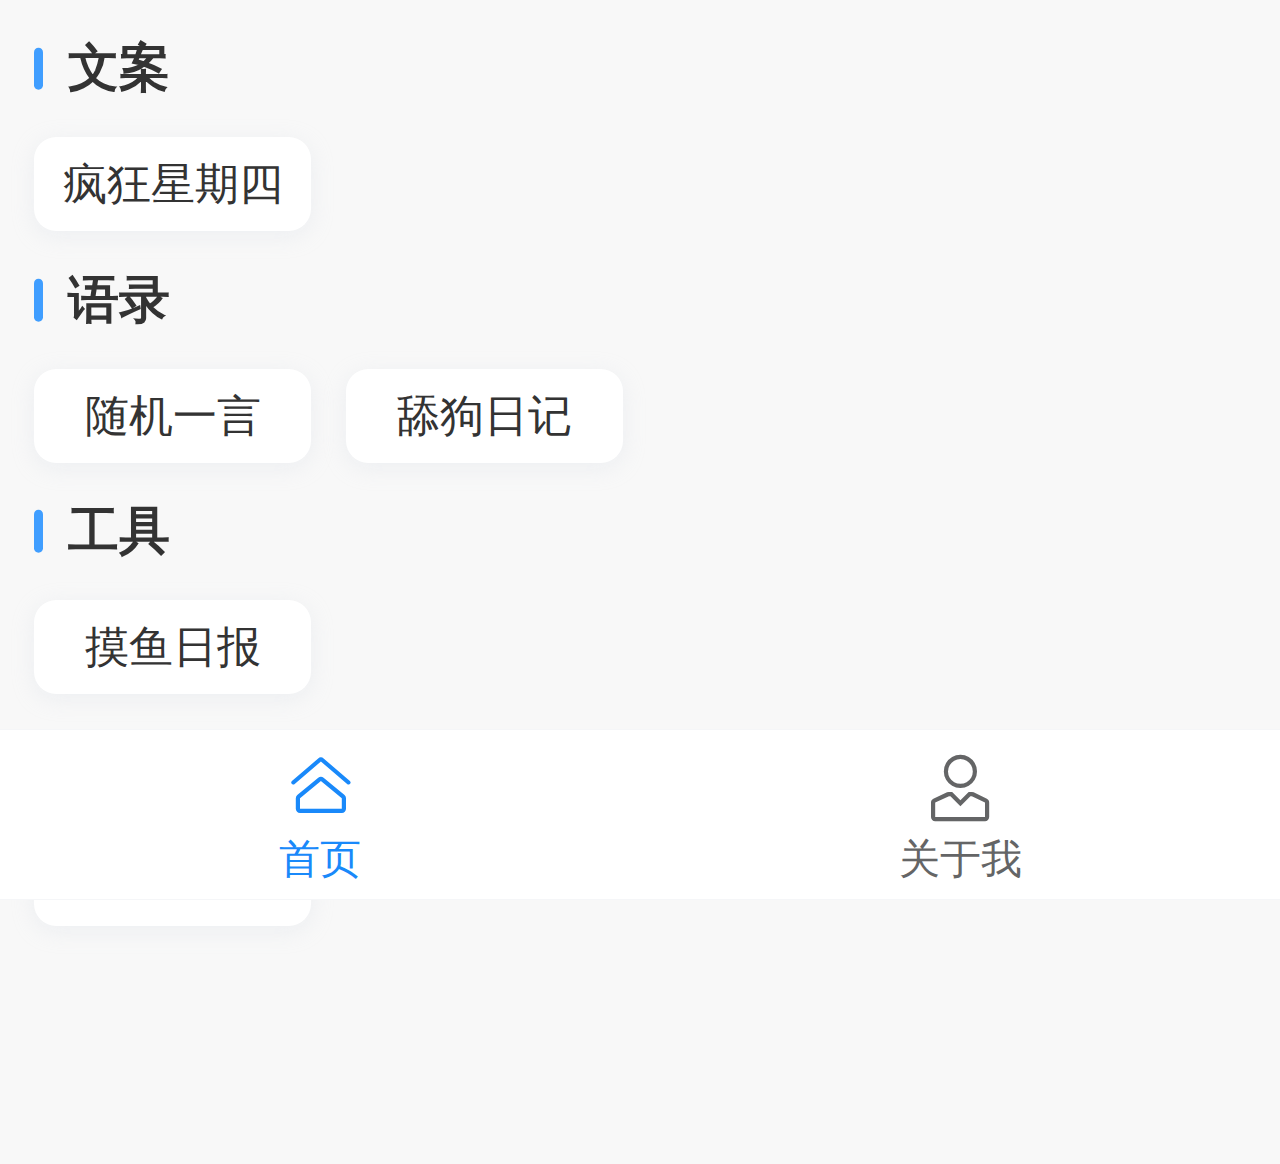
<file: index.html>
<!doctype html><html><head><meta charset="utf-8"><meta http-equiv="X-UA-Compatible" content="IE=edge,chrome=1"><meta name="viewport" content="width=device-width,initial-scale=1,maximum-scale=1,user-scalable=no"><link rel="icon" href="favicon.ico"><title>vue-h5-template</title><script defer="defer" src="static/js/runtime.84b8755a.js"></script><script defer="defer" src="static/js/chunk-vantUI.02af4b18.js"></script><script defer="defer" src="static/js/chunk-libs.bc5efde5.js"></script><script defer="defer" src="static/js/app.d231ab27.js"></script><link href="static/css/chunk-vantUI.5444b9b0.css" rel="stylesheet"><link href="static/css/app.b69497c9.css" rel="stylesheet"></head><body><noscript><strong>We're sorry but vue-h5-template doesn't work properly without JavaScript enabled. Please enable it to continue.</strong></noscript><div id="app"></div></body></html>
</file>
<file: static/css/chunk-vantUI.5444b9b0.css>
html{-webkit-tap-highlight-color:transparent}body{margin:0;font-family:-apple-system,BlinkMacSystemFont,Helvetica Neue,Helvetica,Segoe UI,Arial,Roboto,PingFang SC,miui,Hiragino Sans GB,Microsoft Yahei,sans-serif}a{text-decoration:none}button,input,textarea{color:inherit;font:inherit}[class*=van-]:focus,a:focus,button:focus,input:focus,textarea:focus{outline:0}ol,ul{margin:0;padding:0;list-style:none}.van-ellipsis{overflow:hidden;white-space:nowrap;text-overflow:ellipsis}.van-multi-ellipsis--l2{-webkit-line-clamp:2}.van-multi-ellipsis--l2,.van-multi-ellipsis--l3{display:-webkit-box;overflow:hidden;text-overflow:ellipsis;-webkit-box-orient:vertical}.van-multi-ellipsis--l3{-webkit-line-clamp:3}.van-clearfix:after{display:table;clear:both;content:""}[class*=van-hairline]:after{position:absolute;box-sizing:border-box;content:" ";pointer-events:none;top:-50%;right:-50%;bottom:-50%;left:-50%;border:0 solid #ebedf0;-webkit-transform:scale(.5);transform:scale(.5)}.van-hairline,.van-hairline--bottom,.van-hairline--left,.van-hairline--right,.van-hairline--surround,.van-hairline--top,.van-hairline--top-bottom{position:relative}.van-hairline--top:after{border-top-width:1px}.van-hairline--left:after{border-left-width:1px}.van-hairline--right:after{border-right-width:1px}.van-hairline--bottom:after{border-bottom-width:1px}.van-hairline--top-bottom:after,.van-hairline-unset--top-bottom:after{border-width:1px 0}.van-hairline--surround:after{border-width:1px}@-webkit-keyframes van-slide-up-enter{0%{-webkit-transform:translate3d(0,100%,0);transform:translate3d(0,100%,0)}}@keyframes van-slide-up-enter{0%{-webkit-transform:translate3d(0,100%,0);transform:translate3d(0,100%,0)}}@-webkit-keyframes van-slide-up-leave{to{-webkit-transform:translate3d(0,100%,0);transform:translate3d(0,100%,0)}}@keyframes van-slide-up-leave{to{-webkit-transform:translate3d(0,100%,0);transform:translate3d(0,100%,0)}}@-webkit-keyframes van-slide-down-enter{0%{-webkit-transform:translate3d(0,-100%,0);transform:translate3d(0,-100%,0)}}@keyframes van-slide-down-enter{0%{-webkit-transform:translate3d(0,-100%,0);transform:translate3d(0,-100%,0)}}@-webkit-keyframes van-slide-down-leave{to{-webkit-transform:translate3d(0,-100%,0);transform:translate3d(0,-100%,0)}}@keyframes van-slide-down-leave{to{-webkit-transform:translate3d(0,-100%,0);transform:translate3d(0,-100%,0)}}@-webkit-keyframes van-slide-left-enter{0%{-webkit-transform:translate3d(-100%,0,0);transform:translate3d(-100%,0,0)}}@keyframes van-slide-left-enter{0%{-webkit-transform:translate3d(-100%,0,0);transform:translate3d(-100%,0,0)}}@-webkit-keyframes van-slide-left-leave{to{-webkit-transform:translate3d(-100%,0,0);transform:translate3d(-100%,0,0)}}@keyframes van-slide-left-leave{to{-webkit-transform:translate3d(-100%,0,0);transform:translate3d(-100%,0,0)}}@-webkit-keyframes van-slide-right-enter{0%{-webkit-transform:translate3d(100%,0,0);transform:translate3d(100%,0,0)}}@keyframes van-slide-right-enter{0%{-webkit-transform:translate3d(100%,0,0);transform:translate3d(100%,0,0)}}@-webkit-keyframes van-slide-right-leave{to{-webkit-transform:translate3d(100%,0,0);transform:translate3d(100%,0,0)}}@keyframes van-slide-right-leave{to{-webkit-transform:translate3d(100%,0,0);transform:translate3d(100%,0,0)}}@-webkit-keyframes van-fade-in{0%{opacity:0}to{opacity:1}}@keyframes van-fade-in{0%{opacity:0}to{opacity:1}}@-webkit-keyframes van-fade-out{0%{opacity:1}to{opacity:0}}@keyframes van-fade-out{0%{opacity:1}to{opacity:0}}@-webkit-keyframes van-rotate{0%{-webkit-transform:rotate(0);transform:rotate(0)}to{-webkit-transform:rotate(1turn);transform:rotate(1turn)}}@keyframes van-rotate{0%{-webkit-transform:rotate(0);transform:rotate(0)}to{-webkit-transform:rotate(1turn);transform:rotate(1turn)}}.van-fade-enter-active{-webkit-animation:van-fade-in .3s ease-out both;animation:van-fade-in .3s ease-out both}.van-fade-leave-active{-webkit-animation:van-fade-out .3s ease-in both;animation:van-fade-out .3s ease-in both}.van-slide-up-enter-active{-webkit-animation:van-slide-up-enter .3s ease-out both;animation:van-slide-up-enter .3s ease-out both}.van-slide-up-leave-active{-webkit-animation:van-slide-up-leave .3s ease-in both;animation:van-slide-up-leave .3s ease-in both}.van-slide-down-enter-active{-webkit-animation:van-slide-down-enter .3s ease-out both;animation:van-slide-down-enter .3s ease-out both}.van-slide-down-leave-active{-webkit-animation:van-slide-down-leave .3s ease-in both;animation:van-slide-down-leave .3s ease-in both}.van-slide-left-enter-active{-webkit-animation:van-slide-left-enter .3s ease-out both;animation:van-slide-left-enter .3s ease-out both}.van-slide-left-leave-active{-webkit-animation:van-slide-left-leave .3s ease-in both;animation:van-slide-left-leave .3s ease-in both}.van-slide-right-enter-active{-webkit-animation:van-slide-right-enter .3s ease-out both;animation:van-slide-right-enter .3s ease-out both}.van-slide-right-leave-active{-webkit-animation:van-slide-right-leave .3s ease-in both;animation:van-slide-right-leave .3s ease-in both}.van-tabbar{z-index:1;display:-webkit-box;display:-webkit-flex;display:flex;box-sizing:content-box;width:100%;height:13.333333vw;padding-bottom:constant(safe-area-inset-bottom);padding-bottom:env(safe-area-inset-bottom);background-color:#fff}.van-tabbar--fixed{position:fixed;bottom:0;left:0}.van-tabbar--unfit{padding-bottom:0}.van-info{position:absolute;top:0;right:0;box-sizing:border-box;min-width:4.266667vw;padding:0 .8vw;color:#fff;font-weight:500;font-size:3.2vw;font-family:-apple-system-font,Helvetica Neue,Arial,sans-serif;line-height:1.2;text-align:center;background-color:#ee0a24;border:1px solid #fff;border-radius:4.266667vw;-webkit-transform:translate(50%,-50%);transform:translate(50%,-50%);-webkit-transform-origin:100%;transform-origin:100%}.van-info--dot{width:2.133333vw;min-width:0;height:2.133333vw;background-color:#ee0a24;border-radius:100%}.van-icon{position:relative;display:inline-block;font:normal normal normal 3.733333vw/1 vant-icon;font-size:inherit;text-rendering:auto;-webkit-font-smoothing:antialiased}.van-icon:before{display:inline-block}.van-icon-exchange:before{content:"\e6af"}.van-icon-eye:before{content:"\e6b0"}.van-icon-enlarge:before{content:"\e6b1"}.van-icon-expand-o:before{content:"\e6b2"}.van-icon-eye-o:before{content:"\e6b3"}.van-icon-expand:before{content:"\e6b4"}.van-icon-filter-o:before{content:"\e6b5"}.van-icon-fire:before{content:"\e6b6"}.van-icon-fail:before{content:"\e6b7"}.van-icon-failure:before{content:"\e6b8"}.van-icon-fire-o:before{content:"\e6b9"}.van-icon-flag-o:before{content:"\e6ba"}.van-icon-font:before{content:"\e6bb"}.van-icon-font-o:before{content:"\e6bc"}.van-icon-gem-o:before{content:"\e6bd"}.van-icon-flower-o:before{content:"\e6be"}.van-icon-gem:before{content:"\e6bf"}.van-icon-gift-card:before{content:"\e6c0"}.van-icon-friends:before{content:"\e6c1"}.van-icon-friends-o:before{content:"\e6c2"}.van-icon-gold-coin:before{content:"\e6c3"}.van-icon-gold-coin-o:before{content:"\e6c4"}.van-icon-good-job-o:before{content:"\e6c5"}.van-icon-gift:before{content:"\e6c6"}.van-icon-gift-o:before{content:"\e6c7"}.van-icon-gift-card-o:before{content:"\e6c8"}.van-icon-good-job:before{content:"\e6c9"}.van-icon-home-o:before{content:"\e6ca"}.van-icon-goods-collect:before{content:"\e6cb"}.van-icon-graphic:before{content:"\e6cc"}.van-icon-goods-collect-o:before{content:"\e6cd"}.van-icon-hot-o:before{content:"\e6ce"}.van-icon-info:before{content:"\e6cf"}.van-icon-hotel-o:before{content:"\e6d0"}.van-icon-info-o:before{content:"\e6d1"}.van-icon-hot-sale-o:before{content:"\e6d2"}.van-icon-hot:before{content:"\e6d3"}.van-icon-like:before{content:"\e6d4"}.van-icon-idcard:before{content:"\e6d5"}.van-icon-invitation:before{content:"\e6d6"}.van-icon-like-o:before{content:"\e6d7"}.van-icon-hot-sale:before{content:"\e6d8"}.van-icon-location-o:before{content:"\e6d9"}.van-icon-location:before{content:"\e6da"}.van-icon-label:before{content:"\e6db"}.van-icon-lock:before{content:"\e6dc"}.van-icon-label-o:before{content:"\e6dd"}.van-icon-map-marked:before{content:"\e6de"}.van-icon-logistics:before{content:"\e6df"}.van-icon-manager:before{content:"\e6e0"}.van-icon-more:before{content:"\e6e1"}.van-icon-live:before{content:"\e6e2"}.van-icon-manager-o:before{content:"\e6e3"}.van-icon-medal:before{content:"\e6e4"}.van-icon-more-o:before{content:"\e6e5"}.van-icon-music-o:before{content:"\e6e6"}.van-icon-music:before{content:"\e6e7"}.van-icon-new-arrival-o:before{content:"\e6e8"}.van-icon-medal-o:before{content:"\e6e9"}.van-icon-new-o:before{content:"\e6ea"}.van-icon-free-postage:before{content:"\e6eb"}.van-icon-newspaper-o:before{content:"\e6ec"}.van-icon-new-arrival:before{content:"\e6ed"}.van-icon-minus:before{content:"\e6ee"}.van-icon-orders-o:before{content:"\e6ef"}.van-icon-new:before{content:"\e6f0"}.van-icon-paid:before{content:"\e6f1"}.van-icon-notes-o:before{content:"\e6f2"}.van-icon-other-pay:before{content:"\e6f3"}.van-icon-pause-circle:before{content:"\e6f4"}.van-icon-pause:before{content:"\e6f5"}.van-icon-pause-circle-o:before{content:"\e6f6"}.van-icon-peer-pay:before{content:"\e6f7"}.van-icon-pending-payment:before{content:"\e6f8"}.van-icon-passed:before{content:"\e6f9"}.van-icon-plus:before{content:"\e6fa"}.van-icon-phone-circle-o:before{content:"\e6fb"}.van-icon-phone-o:before{content:"\e6fc"}.van-icon-printer:before{content:"\e6fd"}.van-icon-photo-fail:before{content:"\e6fe"}.van-icon-phone:before{content:"\e6ff"}.van-icon-photo-o:before{content:"\e700"}.van-icon-play-circle:before{content:"\e701"}.van-icon-play:before{content:"\e702"}.van-icon-phone-circle:before{content:"\e703"}.van-icon-point-gift-o:before{content:"\e704"}.van-icon-point-gift:before{content:"\e705"}.van-icon-play-circle-o:before{content:"\e706"}.van-icon-shrink:before{content:"\e707"}.van-icon-photo:before{content:"\e708"}.van-icon-qr:before{content:"\e709"}.van-icon-qr-invalid:before{content:"\e70a"}.van-icon-question-o:before{content:"\e70b"}.van-icon-revoke:before{content:"\e70c"}.van-icon-replay:before{content:"\e70d"}.van-icon-service:before{content:"\e70e"}.van-icon-question:before{content:"\e70f"}.van-icon-search:before{content:"\e710"}.van-icon-refund-o:before{content:"\e711"}.van-icon-service-o:before{content:"\e712"}.van-icon-scan:before{content:"\e713"}.van-icon-share:before{content:"\e714"}.van-icon-send-gift-o:before{content:"\e715"}.van-icon-share-o:before{content:"\e716"}.van-icon-setting:before{content:"\e717"}.van-icon-points:before{content:"\e718"}.van-icon-photograph:before{content:"\e719"}.van-icon-shop:before{content:"\e71a"}.van-icon-shop-o:before{content:"\e71b"}.van-icon-shop-collect-o:before{content:"\e71c"}.van-icon-shop-collect:before{content:"\e71d"}.van-icon-smile:before{content:"\e71e"}.van-icon-shopping-cart-o:before{content:"\e71f"}.van-icon-sign:before{content:"\e720"}.van-icon-sort:before{content:"\e721"}.van-icon-star-o:before{content:"\e722"}.van-icon-smile-comment-o:before{content:"\e723"}.van-icon-stop:before{content:"\e724"}.van-icon-stop-circle-o:before{content:"\e725"}.van-icon-smile-o:before{content:"\e726"}.van-icon-star:before{content:"\e727"}.van-icon-success:before{content:"\e728"}.van-icon-stop-circle:before{content:"\e729"}.van-icon-records:before{content:"\e72a"}.van-icon-shopping-cart:before{content:"\e72b"}.van-icon-tosend:before{content:"\e72c"}.van-icon-todo-list:before{content:"\e72d"}.van-icon-thumb-circle-o:before{content:"\e72e"}.van-icon-thumb-circle:before{content:"\e72f"}.van-icon-umbrella-circle:before{content:"\e730"}.van-icon-underway:before{content:"\e731"}.van-icon-upgrade:before{content:"\e732"}.van-icon-todo-list-o:before{content:"\e733"}.van-icon-tv-o:before{content:"\e734"}.van-icon-underway-o:before{content:"\e735"}.van-icon-user-o:before{content:"\e736"}.van-icon-vip-card-o:before{content:"\e737"}.van-icon-vip-card:before{content:"\e738"}.van-icon-send-gift:before{content:"\e739"}.van-icon-wap-home:before{content:"\e73a"}.van-icon-wap-nav:before{content:"\e73b"}.van-icon-volume-o:before{content:"\e73c"}.van-icon-video:before{content:"\e73d"}.van-icon-wap-home-o:before{content:"\e73e"}.van-icon-volume:before{content:"\e73f"}.van-icon-warning:before{content:"\e740"}.van-icon-weapp-nav:before{content:"\e741"}.van-icon-wechat-pay:before{content:"\e742"}.van-icon-warning-o:before{content:"\e743"}.van-icon-wechat:before{content:"\e744"}.van-icon-setting-o:before{content:"\e745"}.van-icon-youzan-shield:before{content:"\e746"}.van-icon-warn-o:before{content:"\e747"}.van-icon-smile-comment:before{content:"\e748"}.van-icon-user-circle-o:before{content:"\e749"}.van-icon-video-o:before{content:"\e74a"}.van-icon-add-square:before{content:"\e65c"}.van-icon-add:before{content:"\e65d"}.van-icon-arrow-down:before{content:"\e65e"}.van-icon-arrow-up:before{content:"\e65f"}.van-icon-arrow:before{content:"\e660"}.van-icon-after-sale:before{content:"\e661"}.van-icon-add-o:before{content:"\e662"}.van-icon-alipay:before{content:"\e663"}.van-icon-ascending:before{content:"\e664"}.van-icon-apps-o:before{content:"\e665"}.van-icon-aim:before{content:"\e666"}.van-icon-award:before{content:"\e667"}.van-icon-arrow-left:before{content:"\e668"}.van-icon-award-o:before{content:"\e669"}.van-icon-audio:before{content:"\e66a"}.van-icon-bag-o:before{content:"\e66b"}.van-icon-balance-list:before{content:"\e66c"}.van-icon-back-top:before{content:"\e66d"}.van-icon-bag:before{content:"\e66e"}.van-icon-balance-pay:before{content:"\e66f"}.van-icon-balance-o:before{content:"\e670"}.van-icon-bar-chart-o:before{content:"\e671"}.van-icon-bars:before{content:"\e672"}.van-icon-balance-list-o:before{content:"\e673"}.van-icon-birthday-cake-o:before{content:"\e674"}.van-icon-bookmark:before{content:"\e675"}.van-icon-bill:before{content:"\e676"}.van-icon-bell:before{content:"\e677"}.van-icon-browsing-history-o:before{content:"\e678"}.van-icon-browsing-history:before{content:"\e679"}.van-icon-bookmark-o:before{content:"\e67a"}.van-icon-bulb-o:before{content:"\e67b"}.van-icon-bullhorn-o:before{content:"\e67c"}.van-icon-bill-o:before{content:"\e67d"}.van-icon-calendar-o:before{content:"\e67e"}.van-icon-brush-o:before{content:"\e67f"}.van-icon-card:before{content:"\e680"}.van-icon-cart-o:before{content:"\e681"}.van-icon-cart-circle:before{content:"\e682"}.van-icon-cart-circle-o:before{content:"\e683"}.van-icon-cart:before{content:"\e684"}.van-icon-cash-on-deliver:before{content:"\e685"}.van-icon-cash-back-record:before{content:"\e686"}.van-icon-cashier-o:before{content:"\e687"}.van-icon-chart-trending-o:before{content:"\e688"}.van-icon-certificate:before{content:"\e689"}.van-icon-chat:before{content:"\e68a"}.van-icon-clear:before{content:"\e68b"}.van-icon-chat-o:before{content:"\e68c"}.van-icon-checked:before{content:"\e68d"}.van-icon-clock:before{content:"\e68e"}.van-icon-clock-o:before{content:"\e68f"}.van-icon-close:before{content:"\e690"}.van-icon-closed-eye:before{content:"\e691"}.van-icon-circle:before{content:"\e692"}.van-icon-cluster-o:before{content:"\e693"}.van-icon-column:before{content:"\e694"}.van-icon-comment-circle-o:before{content:"\e695"}.van-icon-cluster:before{content:"\e696"}.van-icon-comment:before{content:"\e697"}.van-icon-comment-o:before{content:"\e698"}.van-icon-comment-circle:before{content:"\e699"}.van-icon-completed:before{content:"\e69a"}.van-icon-credit-pay:before{content:"\e69b"}.van-icon-coupon:before{content:"\e69c"}.van-icon-debit-pay:before{content:"\e69d"}.van-icon-coupon-o:before{content:"\e69e"}.van-icon-contact:before{content:"\e69f"}.van-icon-descending:before{content:"\e6a0"}.van-icon-desktop-o:before{content:"\e6a1"}.van-icon-diamond-o:before{content:"\e6a2"}.van-icon-description:before{content:"\e6a3"}.van-icon-delete:before{content:"\e6a4"}.van-icon-diamond:before{content:"\e6a5"}.van-icon-delete-o:before{content:"\e6a6"}.van-icon-cross:before{content:"\e6a7"}.van-icon-edit:before{content:"\e6a8"}.van-icon-ellipsis:before{content:"\e6a9"}.van-icon-down:before{content:"\e6aa"}.van-icon-discount:before{content:"\e6ab"}.van-icon-ecard-pay:before{content:"\e6ac"}.van-icon-envelop-o:before{content:"\e6ae"}.van-icon-shield-o:before{content:"\e74b"}.van-icon-guide-o:before{content:"\e74c"}@font-face{font-weight:400;font-family:vant-icon;font-style:normal;font-display:auto;src:url([data-uri]) format("woff2"),url(//at.alicdn.com/t/font_2553510_61agzg96wm8.woff?t=1631948257467) format("woff"),url(//at.alicdn.com/t/font_2553510_61agzg96wm8.ttf?t=1631948257467) format("truetype")}.van-icon__image{display:block;width:1em;height:1em;object-fit:contain}.van-tabbar-item{display:-webkit-box;display:-webkit-flex;display:flex;-webkit-box-flex:1;-webkit-flex:1;flex:1;-webkit-box-orient:vertical;-webkit-box-direction:normal;-webkit-flex-direction:column;flex-direction:column;-webkit-box-align:center;-webkit-align-items:center;align-items:center;-webkit-box-pack:center;-webkit-justify-content:center;justify-content:center;color:#646566;font-size:3.2vw;line-height:1;cursor:pointer}.van-tabbar-item__icon{position:relative;margin-bottom:1.066667vw;font-size:5.866667vw}.van-tabbar-item__icon .van-icon{display:block}.van-tabbar-item__icon img{display:block;height:5.333333vw}.van-tabbar-item--active{color:#1989fa;background-color:#fff}.van-tabbar-item .van-info{margin-top:1.066667vw}.van-skeleton{display:-webkit-box;display:-webkit-flex;display:flex;padding:0 4.266667vw}.van-skeleton__avatar{-webkit-flex-shrink:0;flex-shrink:0;width:8.533333vw;height:8.533333vw;margin-right:4.266667vw;background-color:#f2f3f5}.van-skeleton__avatar--round{border-radius:266.4vw}.van-skeleton__content{width:100%}.van-skeleton__avatar+.van-skeleton__content{padding-top:2.133333vw}.van-skeleton__row,.van-skeleton__title{height:4.266667vw;background-color:#f2f3f5}.van-skeleton__title{width:40%;margin:0}.van-skeleton__row:not(:first-child){margin-top:3.2vw}.van-skeleton__title+.van-skeleton__row{margin-top:5.333333vw}.van-skeleton--animate{-webkit-animation:van-skeleton-blink 1.2s ease-in-out infinite;animation:van-skeleton-blink 1.2s ease-in-out infinite}.van-skeleton--round .van-skeleton__row,.van-skeleton--round .van-skeleton__title{border-radius:266.4vw}@-webkit-keyframes van-skeleton-blink{50%{opacity:.6}}@keyframes van-skeleton-blink{50%{opacity:.6}}.van-loading{color:#c8c9cc;font-size:0}.van-loading,.van-loading__spinner{position:relative;vertical-align:middle}.van-loading__spinner{display:inline-block;width:8vw;max-width:100%;height:8vw;max-height:100%;-webkit-animation:van-rotate .8s linear infinite;animation:van-rotate .8s linear infinite}.van-loading__spinner--spinner{-webkit-animation-timing-function:steps(12);animation-timing-function:steps(12)}.van-loading__spinner--spinner i{position:absolute;top:0;left:0;width:100%;height:100%}.van-loading__spinner--spinner i:before{display:block;width:.533333vw;height:25%;margin:0 auto;background-color:currentColor;border-radius:40%;content:" "}.van-loading__spinner--circular{-webkit-animation-duration:2s;animation-duration:2s}.van-loading__circular{display:block;width:100%;height:100%}.van-loading__circular circle{-webkit-animation:van-circular 1.5s ease-in-out infinite;animation:van-circular 1.5s ease-in-out infinite;stroke:currentColor;stroke-width:3;stroke-linecap:round}.van-loading__text{display:inline-block;margin-left:2.133333vw;color:#969799;font-size:3.733333vw;vertical-align:middle}.van-loading--vertical{display:-webkit-box;display:-webkit-flex;display:flex;-webkit-box-orient:vertical;-webkit-box-direction:normal;-webkit-flex-direction:column;flex-direction:column;-webkit-box-align:center;-webkit-align-items:center;align-items:center}.van-loading--vertical .van-loading__text{margin:2.133333vw 0 0}@-webkit-keyframes van-circular{0%{stroke-dasharray:1,200;stroke-dashoffset:0}50%{stroke-dasharray:90,150;stroke-dashoffset:-40}to{stroke-dasharray:90,150;stroke-dashoffset:-120}}@keyframes van-circular{0%{stroke-dasharray:1,200;stroke-dashoffset:0}50%{stroke-dasharray:90,150;stroke-dashoffset:-40}to{stroke-dasharray:90,150;stroke-dashoffset:-120}}.van-loading__spinner--spinner i:first-of-type{-webkit-transform:rotate(30deg);transform:rotate(30deg);opacity:1}.van-loading__spinner--spinner i:nth-of-type(2){-webkit-transform:rotate(60deg);transform:rotate(60deg);opacity:.9375}.van-loading__spinner--spinner i:nth-of-type(3){-webkit-transform:rotate(90deg);transform:rotate(90deg);opacity:.875}.van-loading__spinner--spinner i:nth-of-type(4){-webkit-transform:rotate(120deg);transform:rotate(120deg);opacity:.8125}.van-loading__spinner--spinner i:nth-of-type(5){-webkit-transform:rotate(150deg);transform:rotate(150deg);opacity:.75}.van-loading__spinner--spinner i:nth-of-type(6){-webkit-transform:rotate(180deg);transform:rotate(180deg);opacity:.6875}.van-loading__spinner--spinner i:nth-of-type(7){-webkit-transform:rotate(210deg);transform:rotate(210deg);opacity:.625}.van-loading__spinner--spinner i:nth-of-type(8){-webkit-transform:rotate(240deg);transform:rotate(240deg);opacity:.5625}.van-loading__spinner--spinner i:nth-of-type(9){-webkit-transform:rotate(270deg);transform:rotate(270deg);opacity:.5}.van-loading__spinner--spinner i:nth-of-type(10){-webkit-transform:rotate(300deg);transform:rotate(300deg);opacity:.4375}.van-loading__spinner--spinner i:nth-of-type(11){-webkit-transform:rotate(330deg);transform:rotate(330deg);opacity:.375}.van-loading__spinner--spinner i:nth-of-type(12){-webkit-transform:rotate(1turn);transform:rotate(1turn);opacity:.3125}.van-list__error-text,.van-list__finished-text,.van-list__loading{color:#969799;font-size:3.733333vw;line-height:13.333333vw;text-align:center}.van-list__placeholder{height:0;pointer-events:none}.van-cell{position:relative;display:-webkit-box;display:-webkit-flex;display:flex;box-sizing:border-box;width:100%;padding:2.666667vw 4.266667vw;overflow:hidden;color:#323233;font-size:3.733333vw;line-height:6.4vw;background-color:#fff}.van-cell:after{position:absolute;box-sizing:border-box;content:" ";pointer-events:none;right:4.266667vw;bottom:0;left:4.266667vw;border-bottom:1px solid #ebedf0;-webkit-transform:scaleY(.5);transform:scaleY(.5)}.van-cell--borderless:after,.van-cell:last-child:after{display:none}.van-cell__label{margin-top:1.066667vw;color:#969799;font-size:3.2vw;line-height:4.8vw}.van-cell__title,.van-cell__value{-webkit-box-flex:1;-webkit-flex:1;flex:1}.van-cell__value{position:relative;overflow:hidden;color:#969799;text-align:right;vertical-align:middle;word-wrap:break-word}.van-cell__value--alone{color:#323233;text-align:left}.van-cell__left-icon,.van-cell__right-icon{height:6.4vw;font-size:4.266667vw;line-height:6.4vw}.van-cell__left-icon{margin-right:1.066667vw}.van-cell__right-icon{margin-left:1.066667vw;color:#969799}.van-cell--clickable{cursor:pointer}.van-cell--clickable:active{background-color:#f2f3f5}.van-cell--required{overflow:visible}.van-cell--required:before{position:absolute;left:2.133333vw;color:#ee0a24;font-size:3.733333vw;content:"*"}.van-cell--center{-webkit-box-align:center;-webkit-align-items:center;align-items:center}.van-cell--large{padding-top:3.2vw;padding-bottom:3.2vw}.van-cell--large .van-cell__title{font-size:4.266667vw}.van-cell--large .van-cell__label{font-size:3.733333vw}.van-button{position:relative;display:inline-block;box-sizing:border-box;height:11.733333vw;margin:0;padding:0;font-size:4.266667vw;line-height:1.2;text-align:center;border-radius:.533333vw;cursor:pointer;-webkit-transition:opacity .2s;transition:opacity .2s;-webkit-appearance:none}.van-button:before{position:absolute;top:50%;left:50%;width:100%;height:100%;background-color:#000;border:inherit;border-color:#000;border-radius:inherit;-webkit-transform:translate(-50%,-50%);transform:translate(-50%,-50%);opacity:0;content:" "}.van-button:active:before{opacity:.1}.van-button--disabled:before,.van-button--loading:before{display:none}.van-button--default{color:#323233;background-color:#fff;border:1px solid #ebedf0}.van-button--primary{color:#fff;background-color:#07c160;border:1px solid #07c160}.van-button--info{color:#fff;background-color:#1989fa;border:1px solid #1989fa}.van-button--danger{color:#fff;background-color:#ee0a24;border:1px solid #ee0a24}.van-button--warning{color:#fff;background-color:#ff976a;border:1px solid #ff976a}.van-button--plain{background-color:#fff}.van-button--plain.van-button--primary{color:#07c160}.van-button--plain.van-button--info{color:#1989fa}.van-button--plain.van-button--danger{color:#ee0a24}.van-button--plain.van-button--warning{color:#ff976a}.van-button--large{width:100%;height:13.333333vw}.van-button--normal{padding:0 4vw;font-size:3.733333vw}.van-button--small{height:8.533333vw;padding:0 2.133333vw;font-size:3.2vw}.van-button__loading{color:inherit;font-size:inherit}.van-button--mini{height:6.4vw;padding:0 1.066667vw;font-size:2.666667vw}.van-button--mini+.van-button--mini{margin-left:1.066667vw}.van-button--block{display:block;width:100%}.van-button--disabled{cursor:not-allowed;opacity:.5}.van-button--loading{cursor:default}.van-button--round{border-radius:266.4vw}.van-button--square{border-radius:0}.van-button__content{display:-webkit-box;display:-webkit-flex;display:flex;-webkit-box-align:center;-webkit-align-items:center;align-items:center;-webkit-box-pack:center;-webkit-justify-content:center;justify-content:center;height:100%}.van-button__content:before{content:" "}.van-button__icon{font-size:1.2em;line-height:inherit}.van-button__icon+.van-button__text,.van-button__loading+.van-button__text,.van-button__text+.van-button__icon,.van-button__text+.van-button__loading{margin-left:1.066667vw}.van-button--hairline{border-width:0}.van-button--hairline:after{border-color:inherit;border-radius:1.066667vw}.van-button--hairline.van-button--round:after{border-radius:266.4vw}.van-button--hairline.van-button--square:after{border-radius:0}.van-overlay{position:fixed;top:0;left:0;z-index:1;width:100%;height:100%;background-color:rgba(0,0,0,.7)}.van-overflow-hidden{overflow:hidden!important}.van-popup{position:fixed;max-height:100%;overflow-y:auto;background-color:#fff;-webkit-transition:-webkit-transform .3s;transition:-webkit-transform .3s;transition:transform .3s;transition:transform .3s,-webkit-transform .3s;-webkit-overflow-scrolling:touch}.van-popup--center{top:50%;left:50%;-webkit-transform:translate3d(-50%,-50%,0);transform:translate3d(-50%,-50%,0)}.van-popup--center.van-popup--round{border-radius:4.266667vw}.van-popup--top{top:0;left:0;width:100%}.van-popup--top.van-popup--round{border-radius:0 0 4.266667vw 4.266667vw}.van-popup--right{top:50%;right:0;-webkit-transform:translate3d(0,-50%,0);transform:translate3d(0,-50%,0)}.van-popup--right.van-popup--round{border-radius:4.266667vw 0 0 4.266667vw}.van-popup--bottom{bottom:0;left:0;width:100%}.van-popup--bottom.van-popup--round{border-radius:4.266667vw 4.266667vw 0 0}.van-popup--left{top:50%;left:0;-webkit-transform:translate3d(0,-50%,0);transform:translate3d(0,-50%,0)}.van-popup--left.van-popup--round{border-radius:0 4.266667vw 4.266667vw 0}.van-popup--safe-area-inset-bottom{padding-bottom:constant(safe-area-inset-bottom);padding-bottom:env(safe-area-inset-bottom)}.van-popup-slide-bottom-enter-active,.van-popup-slide-left-enter-active,.van-popup-slide-right-enter-active,.van-popup-slide-top-enter-active{-webkit-transition-timing-function:ease-out;transition-timing-function:ease-out}.van-popup-slide-bottom-leave-active,.van-popup-slide-left-leave-active,.van-popup-slide-right-leave-active,.van-popup-slide-top-leave-active{-webkit-transition-timing-function:ease-in;transition-timing-function:ease-in}.van-popup-slide-top-enter,.van-popup-slide-top-leave-active{-webkit-transform:translate3d(0,-100%,0);transform:translate3d(0,-100%,0)}.van-popup-slide-right-enter,.van-popup-slide-right-leave-active{-webkit-transform:translate3d(100%,-50%,0);transform:translate3d(100%,-50%,0)}.van-popup-slide-bottom-enter,.van-popup-slide-bottom-leave-active{-webkit-transform:translate3d(0,100%,0);transform:translate3d(0,100%,0)}.van-popup-slide-left-enter,.van-popup-slide-left-leave-active{-webkit-transform:translate3d(-100%,-50%,0);transform:translate3d(-100%,-50%,0)}.van-popup__close-icon{position:absolute;z-index:1;color:#c8c9cc;font-size:5.866667vw;cursor:pointer}.van-popup__close-icon:active{color:#969799}.van-popup__close-icon--top-left{top:4.266667vw;left:4.266667vw}.van-popup__close-icon--top-right{top:4.266667vw;right:4.266667vw}.van-popup__close-icon--bottom-left{bottom:4.266667vw;left:4.266667vw}.van-popup__close-icon--bottom-right{right:4.266667vw;bottom:4.266667vw}.van-toast{position:fixed;top:50%;left:50%;display:-webkit-box;display:-webkit-flex;display:flex;-webkit-box-orient:vertical;-webkit-box-direction:normal;-webkit-flex-direction:column;flex-direction:column;-webkit-box-align:center;-webkit-align-items:center;align-items:center;-webkit-box-pack:center;-webkit-justify-content:center;justify-content:center;box-sizing:content-box;width:23.466667vw;max-width:70%;min-height:23.466667vw;padding:4.266667vw;color:#fff;font-size:3.733333vw;line-height:5.333333vw;white-space:pre-wrap;text-align:center;word-break:break-all;background-color:rgba(0,0,0,.7);border-radius:2.133333vw;-webkit-transform:translate3d(-50%,-50%,0);transform:translate3d(-50%,-50%,0)}.van-toast--unclickable{overflow:hidden}.van-toast--unclickable *{pointer-events:none}.van-toast--html,.van-toast--text{width:-webkit-fit-content;width:fit-content;min-width:25.6vw;min-height:0;padding:2.133333vw 3.2vw}.van-toast--html .van-toast__text,.van-toast--text .van-toast__text{margin-top:0}.van-toast--top{top:20%}.van-toast--bottom{top:auto;bottom:20%}.van-toast__icon{font-size:9.6vw}.van-toast__loading{padding:1.066667vw;color:#fff}.van-toast__text{margin-top:2.133333vw}
</file>
<file: static/css/app.b69497c9.css>
body .app,html{color:#333;font-family:Arial,Helvetica,STHeiti STXihei,Microsoft YaHei,Tohoma,sans-serif;background-color:#f8f8f8}.app-container{padding-bottom:13.333333vw}
</file>
